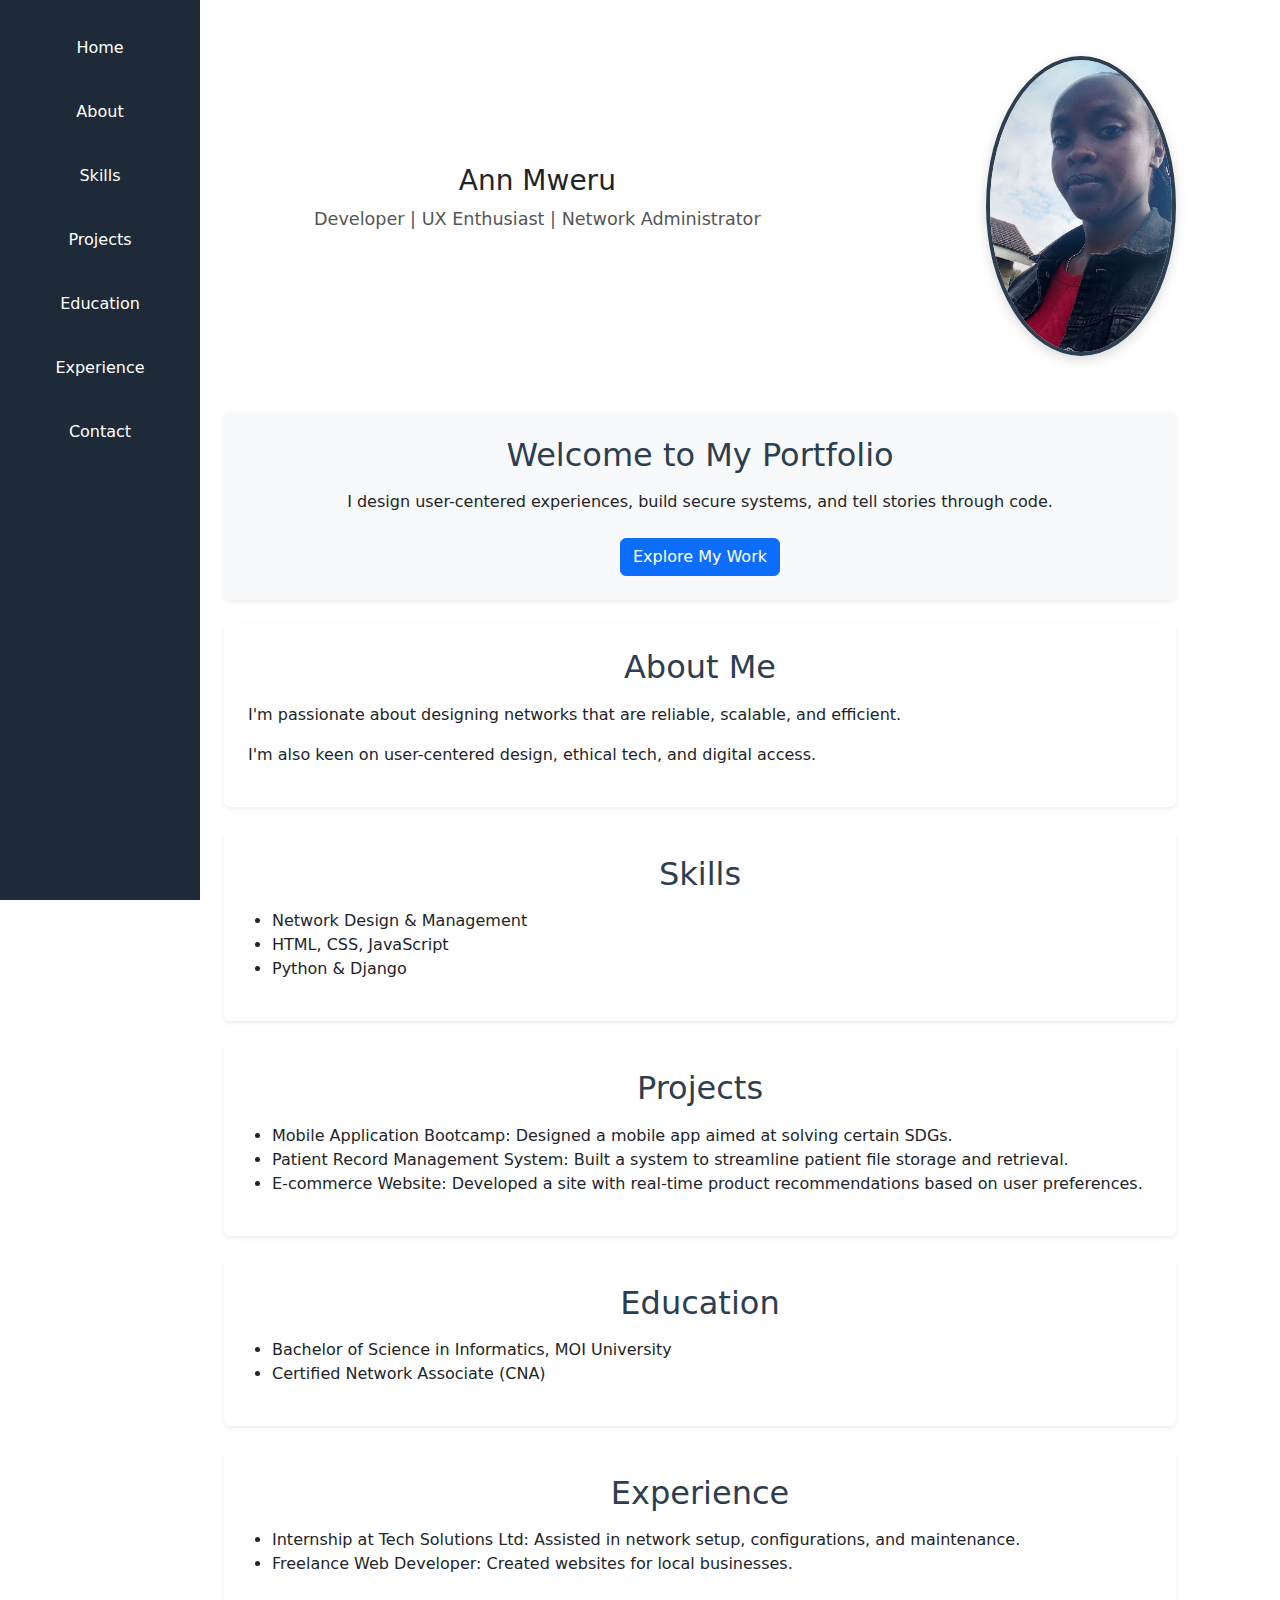
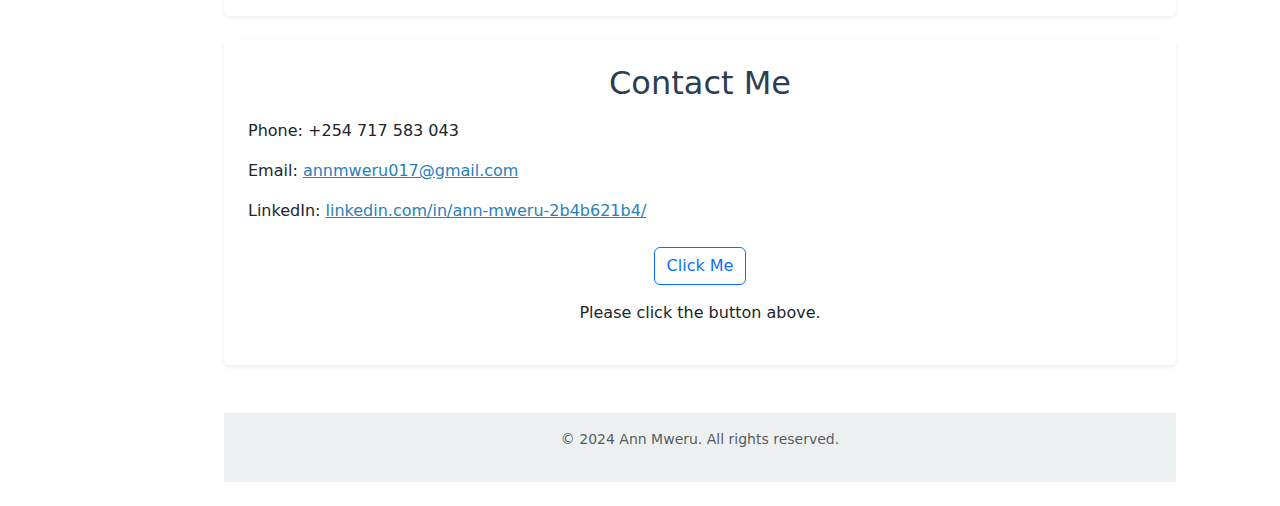
<file: index.html>
<!DOCTYPE html>
<html lang="en">
<head>
  <meta charset="UTF-8" />
  <meta name="viewport" content="width=device-width, initial-scale=1.0" />
  <title>Ann Mweru | Portfolio</title>
  <link rel="stylesheet" href="css/styles.css" />
  <!-- Bootstrap CDN -->
  <link href="https://cdn.jsdelivr.net/npm/bootstrap@5.3.3/dist/css/bootstrap.min.css" rel="stylesheet" />
</head>

<body>
  <div id="grid-container" class="d-flex">
    <!-- Sidebar -->
    <nav id="sidebar" class="bg-blue text-muted p-3">
      <div class="nav flex-column text-center">
        <a href="#hero" class="nav-link text-white">Home</a>
        <a href="#about" class="nav-link text-white">About</a>
        <a href="#skills" class="nav-link text-white">Skills</a>
        <a href="#projects" class="nav-link text-white">Projects</a>
        <a href="#education" class="nav-link text-white">Education</a>
        <a href="#experience" class="nav-link text-white">Experience</a>
        <a href="#contact" class="nav-link text-white">Contact</a>
      </div>
    </nav>

    <!-- Main Content -->
    <main id="maincontent" class="flex-grow-1 p-4">
      <header class="row align-items-center mb-4">
        <div class="col-md-8">
          <h1 class="h3">Ann Mweru</h1>
          <p class="lead"><strong>Developer | UX Enthusiast | Network Administrator</strong></p>
        </div>
        <div class="col-md-4 text-md-end text-center">
          <img src="assets/IMG_20220828_095512_809.jpg" alt="My Profile" class="rounded-circle" width="190" height="300" />
        </div>
      </header>

      <section id="hero" class="text-center bg-light p-4 mb-4 rounded shadow-sm">
        <h2>Welcome to My Portfolio</h2>
        <p>I design user-centered experiences, build secure systems, and tell stories through code.</p>
        <a href="#projects" class="btn btn-primary mt-2">Explore My Work</a>
      </section>

      <section id="about" class="mb-4 bg-white p-4 rounded shadow-sm">
        <h2 class="text-center">About Me</h2>
        <p>I'm passionate about designing networks that are reliable, scalable, and efficient.</p>
        <p>I'm also keen on user-centered design, ethical tech, and digital access.</p>
      </section>

      <section id="skills" class="mb-4 bg-white p-4 rounded shadow-sm">
        <h2 class="text-center">Skills</h2>
        <ul>
          <li>Network Design & Management</li>
          <li>HTML, CSS, JavaScript</li>
          <li>Python & Django</li>
        </ul>
      </section>

      <section id="projects" class="mb-4 bg-white p-4 rounded shadow-sm">
        <h2 class="text-center">Projects</h2>
        <ul>
          <li>Mobile Application Bootcamp: Designed a mobile app aimed at solving certain SDGs.</li>
          <li>Patient Record Management System: Built a system to streamline patient file storage and retrieval.</li>
          <li>E-commerce Website: Developed a site with real-time product recommendations based on user preferences.</li>
        </ul>
      </section>

      <section id="education" class="mb-4 bg-white p-4 rounded shadow-sm">
        <h2 class="text-center">Education</h2>
        <ul>
          <li>Bachelor of Science in Informatics, MOI University</li>
          <li>Certified Network Associate (CNA)</li>
        </ul>
      </section>

      <section id="experience" class="mb-4 bg-white p-4 rounded shadow-sm">
        <h2 class="text-center">Experience</h2>
        <ul>
          <li>Internship at Tech Solutions Ltd: Assisted in network setup, configurations, and maintenance.</li>
          <li>Freelance Web Developer: Created websites for local businesses.</li>
        </ul>
      </section>

      <section id="contact" class="mb-4 bg-white p-4 rounded shadow-sm">
        <h2 class="text-center">Contact Me</h2>
        <p>Phone: +254 717 583 043</p>
        <p>Email: <a href="mailto:annmweru017@gmail.com">annmweru017@gmail.com</a></p>
        <p>LinkedIn: <a href="https://www.linkedin.com/in/ann-mweru-2b4b621b4/" target="_blank">linkedin.com/in/ann-mweru-2b4b621b4/</a></p>

        <!-- DOM Interaction Elements -->
        <div class="mt-4 text-center">
          <button id="clickEffect" class="btn btn-outline-primary">Click Me</button>
          <p id="parasJs" class="mt-3">Please click the button above.</p>
        </div>
      </section>

      <footer id="footer" class="footer mt-5 text-center text-muted small">
        <p>&copy; 2024 Ann Mweru. All rights reserved.</p>
      </footer>
    </main>
  </div>
  
    <!-- JavaScript DOM Manipulation Script -->
  <script src="js/script.js"></script>

</body>
</html>
</file>
<file: css/styles.css>
* {
  margin: 0;
  padding: 0;
  box-sizing: border-box;
}

body {
  font-family: 'Segoe UI', sans-serif;
  background-color: #f8f9fa;
  color: #333;
  scroll-behavior: smooth;
}

/* Layout container */
#grid-container {
  display: flex;
  min-height: 100vh;
}

/* Sidebar */
#sidebar {
  background-color: #1e2a38;
  color: white;
  padding: 2rem 1rem;
  width: 200px;
  height: 100vh;
  position: fixed;
  top: 0;
  left: 0;
  overflow-y: auto;
  z-index: 1000;
}

#sidebar a {
  display: block;
  color: white;
  text-decoration: none;
  font-weight: 500;
  padding: 0.75rem;
  margin: 0.5rem 0;
  border-radius: 5px;
  transition: background-color 0.3s ease;
}

#sidebar a:hover {
  background-color: #495057;
}

/* Main content */
#maincontent {
  margin-left: 200px;
  padding: 2rem;
  flex-grow: 1;
  max-width: 1000px;
  margin-right: auto;
}

/* Header */
header {
  text-align: center;
  padding: 2rem 0;
}

header img {
  border-radius: 50%;
  border: 4px solid #2c3e50;
  box-shadow: 0 4px 12px rgba(0, 0, 0, 0.15);
  object-fit: cover;
}

header h1 {
  font-size: 2.2rem;
  margin-top: 1rem;
  color: #2c3e50;
}

header p.lead {
  font-size: 1.1rem;
  color: #555;
}

/* Sections */
section {
  background-color: white;
  padding: 2rem;
  margin-bottom: 2rem;
  border-radius: 8px;
  box-shadow: 0 2px 8px rgba(126, 73, 73, 0.1);
}

section h2 {
  text-align: center;
  margin-bottom: 1rem;
  color: #2c3e50;
}

section ul {
  padding-left: 1.5rem;
}

section a {
  color: #2980b9;
}

section a:hover {
  text-decoration: underline;
}

/* Footer */
.footer {
  width: 100%;
  text-align: center;
  padding: 1rem;
  background-color: #ecf0f1;
  font-size: 0.9rem;

}

/* Responsive adjustments */
@media (max-width: 768px) {
  #sidebar {
    width: 100%;
    height: auto;
    position: relative;
    text-align: center;
  }

  #maincontent {
    margin-left: 0;
    padding: 1rem;
  }

  header img {
    width: 140px;
    height: 140px;
  }

  header h1 {
    font-size: 1.8rem;
  }

  section {
    padding: 1.5rem;
  }

  #sidebar a {
    font-size: 0.95rem;
    padding: 0.5rem;
  }
}
</file>
